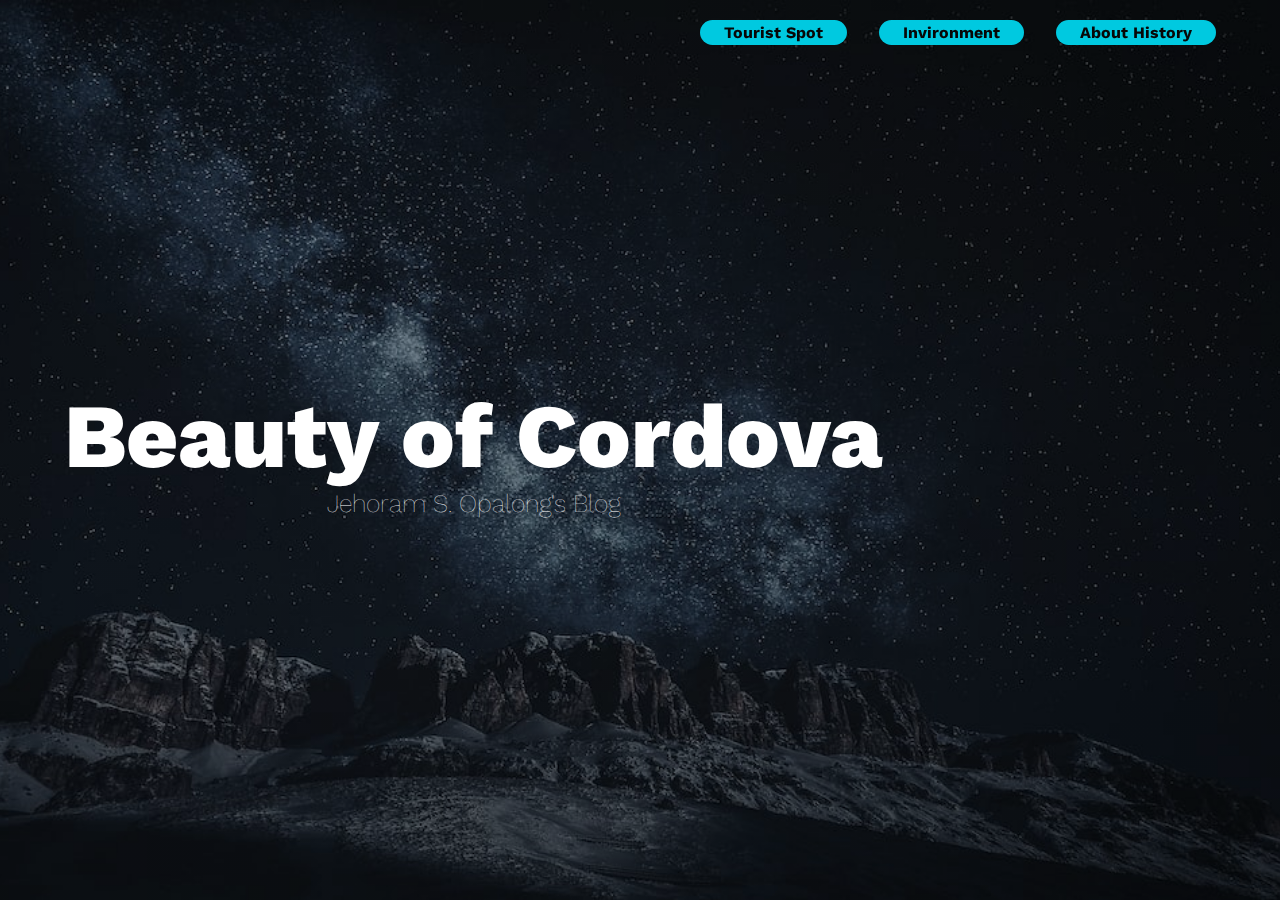
<file: index.html>
<!DOCTYPE html>
<html lang="en">
<head>
    <meta charset="UTF-8">
    <meta name="viewport" content="width=device-width, initial-scale=1.0">
    <title>Jehoram's Blog</title>
    <link rel="stylesheet" href="style.css">
    <link rel="stylesheet"
  href="https://unpkg.com/boxicons@latest/css/boxicons.min.css">
  <link rel="preconnect" href="https://fonts.googleapis.com">
<link rel="preconnect" href="https://fonts.gstatic.com" crossorigin>
<link href="https://fonts.googleapis.com/css2?family=Work+Sans:wght@300;400;500;600;700;800;900&display=swap" rel="stylesheet">

</head>
<body>
    <nav>
        <a href="#" class="logo"></a>
        <div class="bx bx-menu" id="menu-icon"></div>
        <ul class="navlist">
          <li><a href="spot.html">Tourist Spot</a></li> 
          <li><a href="invi.html">Invironment</a></li>
          <li><a href="history.html">About History</a></li>
        </ul>
    </nav>

    <section class="hero">
        <div class="main-text">
          <h1> Beauty of Cordova</h1>
          <p>Jehoram S. Opalong's Blog</p>
        </div>
    </section>
    <script src="blog.js"></script>
    <link rel="stylesheet" href="history.html">
</body>
</html>
</file>
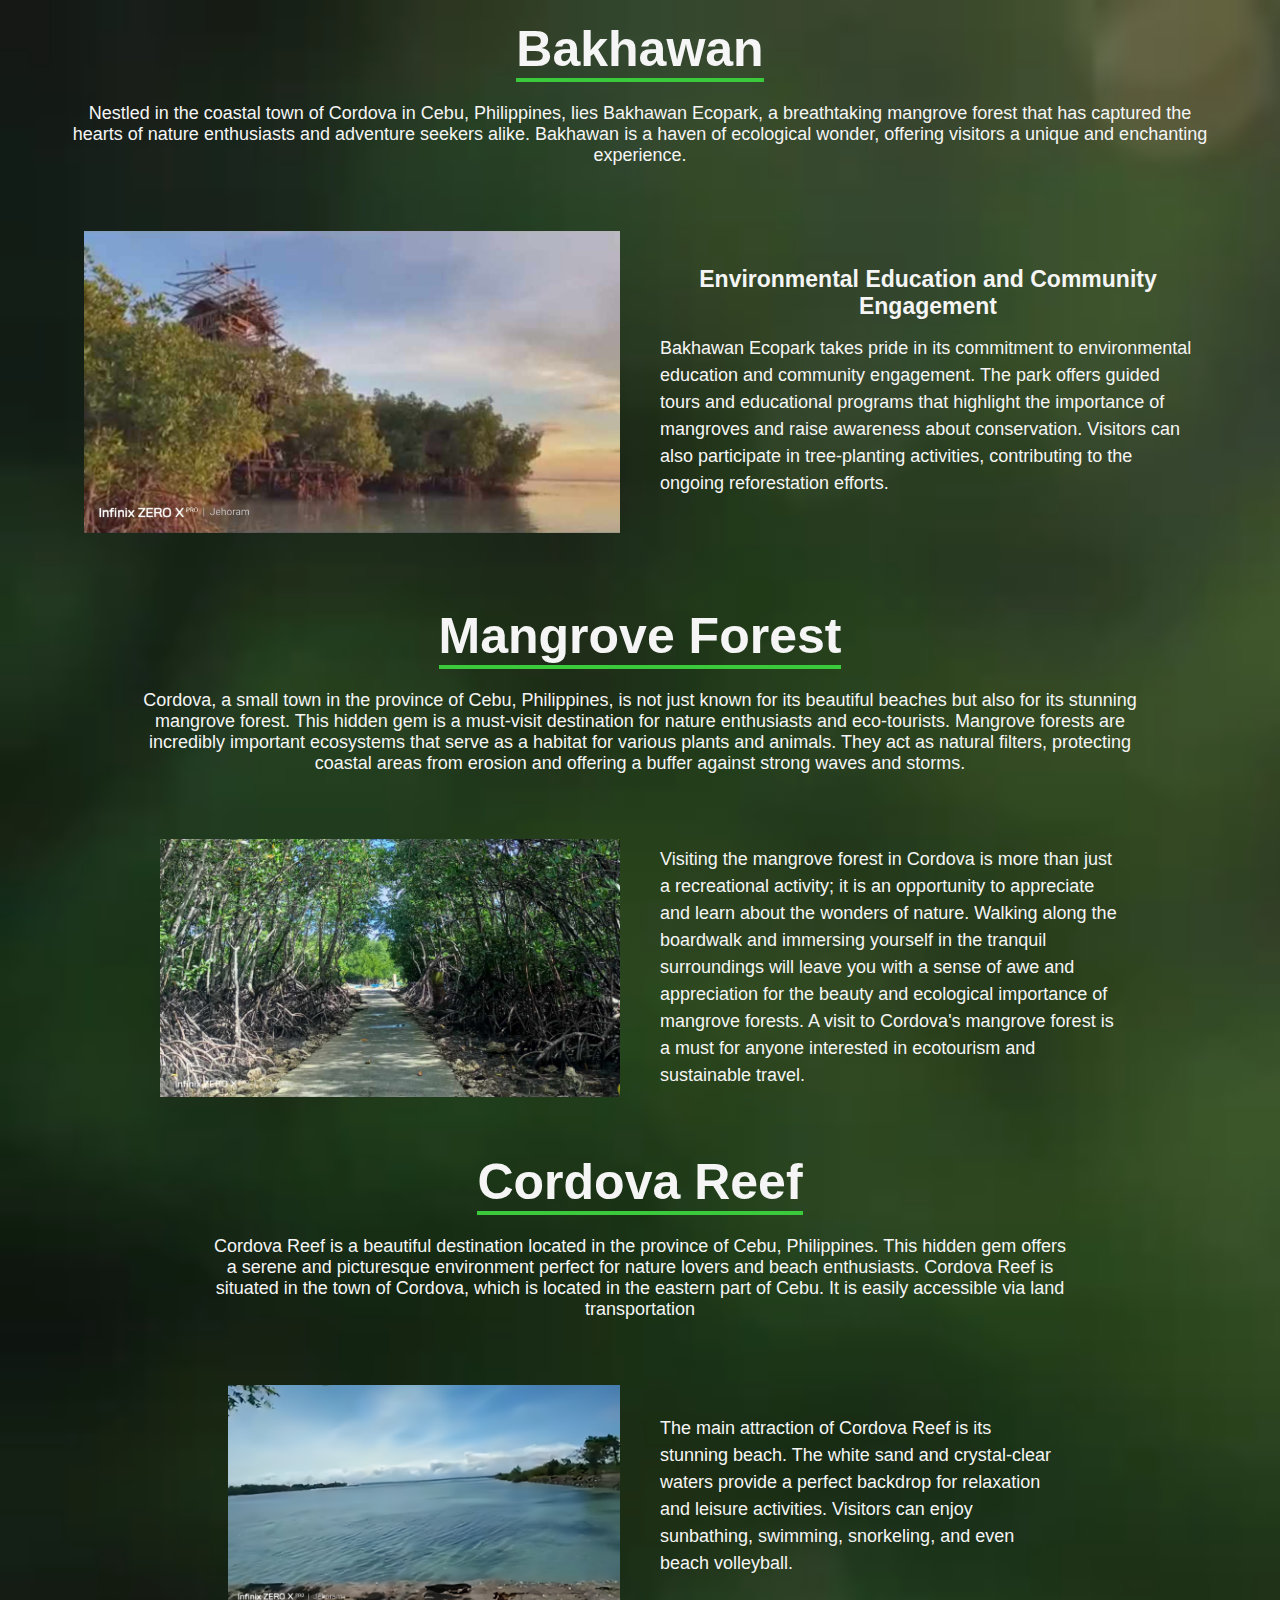
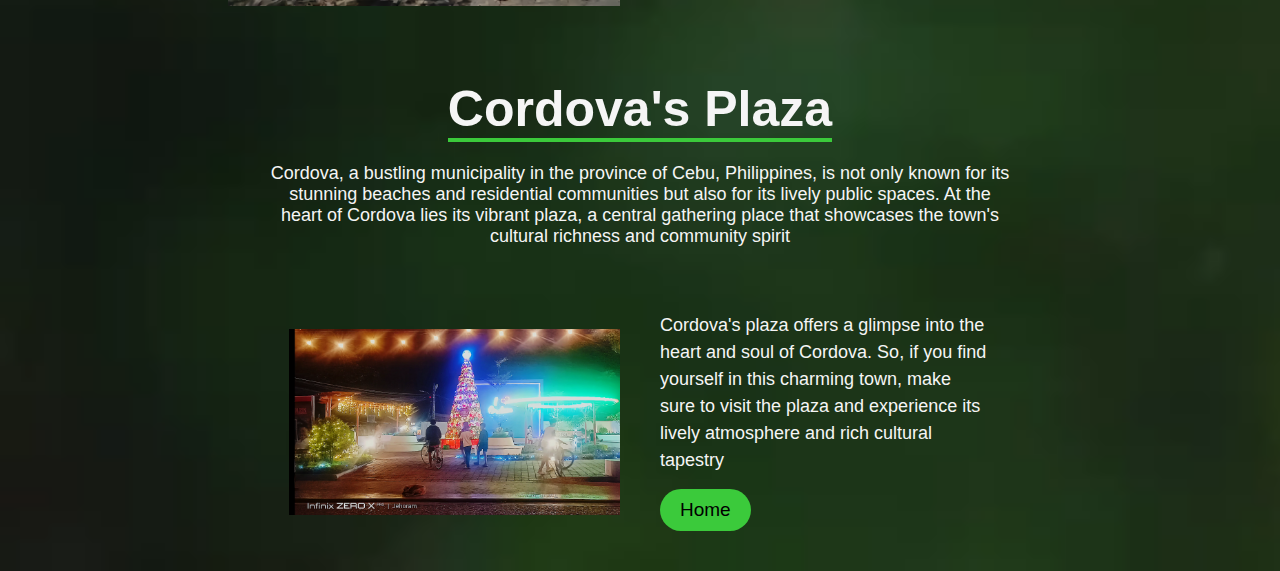
<file: invi.html>
<!DOCTYPE html>
<html lang="en">
<head>
    <meta charset="UTF-8">
    <meta name="viewport" content="width=device-width, initial-scale=1.0">
    <link rel="stylesheet" href="style1.css">
    <title>History</title>
</head>
<body>

   <div class="heading">
     <h1>Bakhawan</h1>
     <p>Nestled in the coastal town of Cordova in Cebu, Philippines, lies Bakhawan Ecopark, a breathtaking mangrove forest that has captured the hearts of nature enthusiasts and adventure seekers alike.
        Bakhawan is a haven of ecological wonder, offering visitors a unique and enchanting experience.</p>
   </div>
   <div class="container">
    <section class="about">
        <div class="about-image">
            <img src="invi.png" alt="">
        </div>
        <div class="about-content">
            <h2>Environmental Education and Community Engagement</h2>
            <p>Bakhawan Ecopark takes pride in its commitment to environmental education and community engagement. The park offers guided tours and educational programs that highlight the importance of mangroves and raise awareness about conservation. Visitors can also participate in tree-planting activities, contributing to the ongoing reforestation efforts.</p>
                  
        </div>
    </section>
    <br>
    <br>
    <br>
    <div class="heading">
        <h1>Mangrove Forest</h1>
        <p>Cordova, a small town in the province of Cebu, Philippines, is not just known for its beautiful beaches but also for its stunning mangrove forest. This hidden gem is a must-visit destination for nature enthusiasts and eco-tourists.
           Mangrove forests are incredibly important ecosystems that serve as a habitat for various plants and animals. They act as natural filters, protecting coastal areas from erosion and offering a buffer against strong waves and storms.
        </p>
      </div>
      <div class="container">
       <section class="about">
           <div class="about-image">
               <img src="invi1.png" alt="">
           </div>
           <div class="about-content">
               <p>Visiting the mangrove forest in Cordova is more than just a recreational activity; it is an opportunity to appreciate and learn about the wonders of nature. Walking along the boardwalk and immersing yourself in the tranquil surroundings will leave you with a sense of awe and appreciation for the beauty and ecological importance of mangrove forests. A visit to Cordova's mangrove forest is a must for anyone interested in ecotourism and sustainable travel.</p>
           </div>
       </section>
       <br>
       <br>
       <div class="heading">
        <h1>Cordova Reef</h1>
        <p>Cordova Reef is a beautiful destination located in the province of Cebu, Philippines. This hidden gem offers a serene and picturesque environment perfect for nature lovers and beach enthusiasts.
           Cordova Reef is situated in the town of Cordova, which is located in the eastern part of Cebu. It is easily accessible via land transportation
        </p>
      </div>
      <div class="container">
       <section class="about">
           <div class="about-image">
               <img src="invi2.png" alt="">
           </div>
           <div class="about-content">
               <p>The main attraction of Cordova Reef is its stunning beach. The white sand and crystal-clear waters provide a perfect backdrop for relaxation and leisure activities. Visitors can enjoy sunbathing, swimming, snorkeling, and even beach volleyball.</p>
                    
           </div>
       </section>
       <br><br>
       <br>
       <div class="heading">
        <h1>Cordova's Plaza</h1>
        <p>Cordova, a bustling municipality in the province of Cebu, Philippines, is not only known for its stunning beaches and residential communities but also for its lively public spaces. At the heart of Cordova lies its vibrant plaza, a central gathering place that showcases the town's cultural richness and community spirit</p>
      </div>
      <div class="container">
       <section class="about">
           <div class="about-image">
               <img src="invi3.png" alt="">
           </div>
           <div class="about-content">
               <p>Cordova's plaza offers a glimpse into the heart and soul of Cordova. So, if you find yourself in this charming town, make sure to visit the plaza and experience its lively atmosphere and rich cultural tapestry</p>
                       <a href="index.html" class="read-more">Home</a>
           </div>
       </section>
   </div>
</body>
</html>
</file>
<file: style.css>
* {
    margin: 0;
    padding: 0;
    box-sizing: border-box;
    font-family: 'Work Sans', sans-serif;
    text-decoration: none;
    list-style: none;
}

body{
    background: #011627;
    color: #fff;
}

nav{
    position: fixed;
    width: 100%;
    top: 0;
    right: 0;
    z-index: 1000;
    display: flex;
    align-items: center;
    justify-content: space-between;
    padding: 30px 15%;
    background: transparent;
    transition: all .50s ease;
}

.logo{
    color: #fff;
    font-size: 35px;
    font-weight: 700;
    cursor: pointer;
}

.navlist{
    display: flex;
    gap: 2rem;
}

.navlist a{
    display: inline-block;
    padding: 1px 22px;
    color: #070707;
    background: #00c9e0;
    border-radius: 30px;
    border: 2px solid transparent;
    transition: all .40s ease;
    font-weight: bold;
}
.navlist a:hover{
    border-radius: 2px solid #00c9e0;
    color: #00c9e0;
    background: transparent;
}
.btn{
    display: inline-block;
    padding: 12px 30px;
    color: #fff;
    background: #00c9e0;
    border-radius: 30px;
    border: 2px solid transparent;
    transition: all .40s ease;
}
.btn:hover{
    border-radius: 2px solid #00c9e0;
    color: #00c9e0;
    background: transparent;
}
#menu-icon{
    color: #fff;
    font-size: 38px;
    z-index: 10001;
    cursor: pointer;
    display: none;
}
section{
    padding: 0 15%;
}
.hero{
    height: 100vh;
    width: 100%;
    background-image: linear-gradient(to right, rgb(0,0,0,0.1),rgb(0,0,0,0.3)), url(bg.png);
    background-size: cover;
    background-position: center;
    display: flex;
    align-items: center;
    justify-items: center;
    text-align: center;
}
.main-text h1{
    font-size: 90px;
    font-weight: 800;
    mask-border: 10px;
}
.main-text p{
    font-size: 25px;
    font-weight: 40;
}

@media (max-width: 1350px){
    nav{
        padding: 20px 5%;
    }
    section{
        padding: 0px 5%;
    }
}

@media (max-width: 950px){
    .main-text h1{
        font-size: 70px;
    }
    .main-text p{
        font-size: 22px;
    }
    .logo{
        font-size: 30px;
    }
    .btn{
        padding: 9px 27px;
    }
}

@media (max-width: 860px){
    #menu-icon{
        display: block;
    }
    .logo{
        position: fixed;
        top: 0;
        left: 0;
        right: 0;
        width: 100%;
        padding: 1.3rem 10%;
        display: flex;
        justify-content: space-between; 
        align-items: center;
        z-index: 100;
        transition: all .50s eas;
        align-items: center;
    }
    .logo a{
        color: #fff;
        padding: 1rem;
        border-left: 2px solid #fff;
        margin: 1rem;
        display: block;
    }
    .logo a:hover{
       background: #fff;
       color: #00c9e0;
    }
    .logo.open{
        top: 100%;
    }
}

@media (max-width: 750px){
    .main-text h1{
        font-size: 50px;
    }
}

.history{
    flex: 1;
    margin-right: 40px;
    overflow: hidden;

}
</file>
<file: style1.css>
*{
    margin:0px;
    padding: 0px;
    box-sizing: border-box;
    font-family: 'Roboto', sans-serif;
}
body{
    background-color: rgb(29, 27, 27);
    background: url('bg1.png');
    background-repeat: no-repeat;    
    background-size: cover;
    
}
.heading{
    width: 90%;
    display: flex;
    justify-content: center;
    align-items: center;
    flex-direction: column;
    text-align: center;
    margin: 20px auto;
}
.heading h1{
    font-size: 50px;
    color: whitesmoke;
    margin-bottom: 25px;
    position: relative;
}
.heading h1::after{
    content: "";
    position: absolute;
    width: 100%;
    height: 4px;
    display: block;
    margin:0 auto;
    background-color: rgb(59, 202, 59);
}

.heading p{
    font-size: 18px;
    color: whitesmoke;
    margin-bottom: 35px;
}

.container{
    width: 90%;
    margin: 0 auto;
    padding: 10px 20px;
}

.about{
    display: flex;
    justify-content: space-between;
    align-items: center;
    flex-wrap: wrap;
}

.about-image{
    flex: 1;
    margin-right: 40px;
    overflow: hidden;
}
.about-image img{
    max-width: 100%;
    height: auto;
    display: block;
    transition: 0.5s ease;
}
.about-image:hover img{
    transform: scale(1.2);
}

.about-content{
    flex: 1;
}

.about-content h2{
    font-size: 23px;
    margin-bottom: 15px;
    color: whitesmoke;
    text-align: center;
}

.about-content p{
    font-size: 18px;
    line-height: 1.5;
    color: whitesmoke;
}

.about-content .read-more{
    display: inline-block;
    padding: 10px 20px;
    background-color: rgb(59, 202, 59);
    color: black;
    font-size: 19px;
    text-decoration: none;
    border-radius: 25px;
    margin-top: 15px;
    transition: 0.3s ease;
}

.about-content .read-more:hover{
    background-color: rgb(59, 202, 59);
}
@media screen and (max-width: 768px){
    .heading{
        padding: 0px 20px;
    }
    .heading h1{
        font-size: 36px;
       margin-top: 25px;
    }
    .heading p{
        font-size: 17px;
        margin-bottom: 0px;
    }
    .container{
        padding: 0px;
    }
    .about{
        padding: 20px;
        flex-direction: column;
    }
    .about-image{
        margin-right: 2px;
        margin-bottom: 20px;
    }
    .about-content p{
        padding: 0px;
        font-size: 16px;
    }
}
</file>
